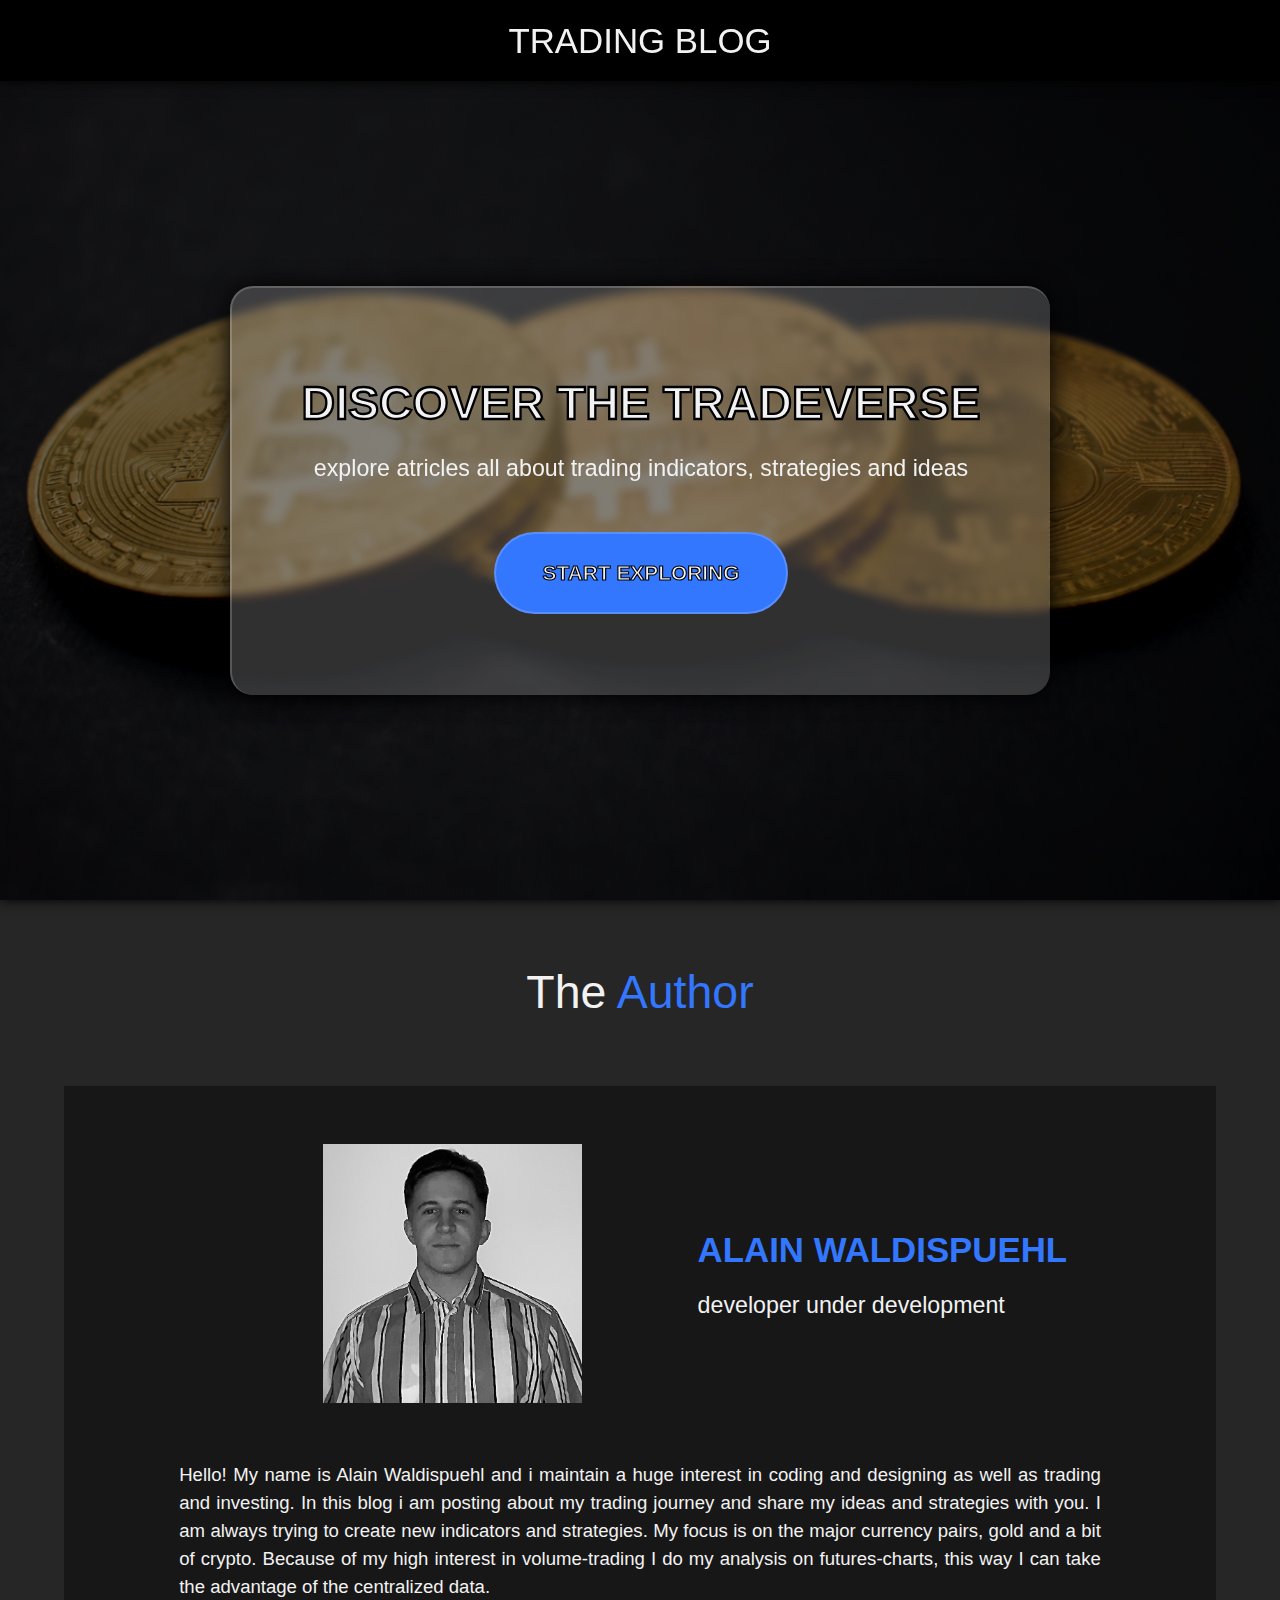
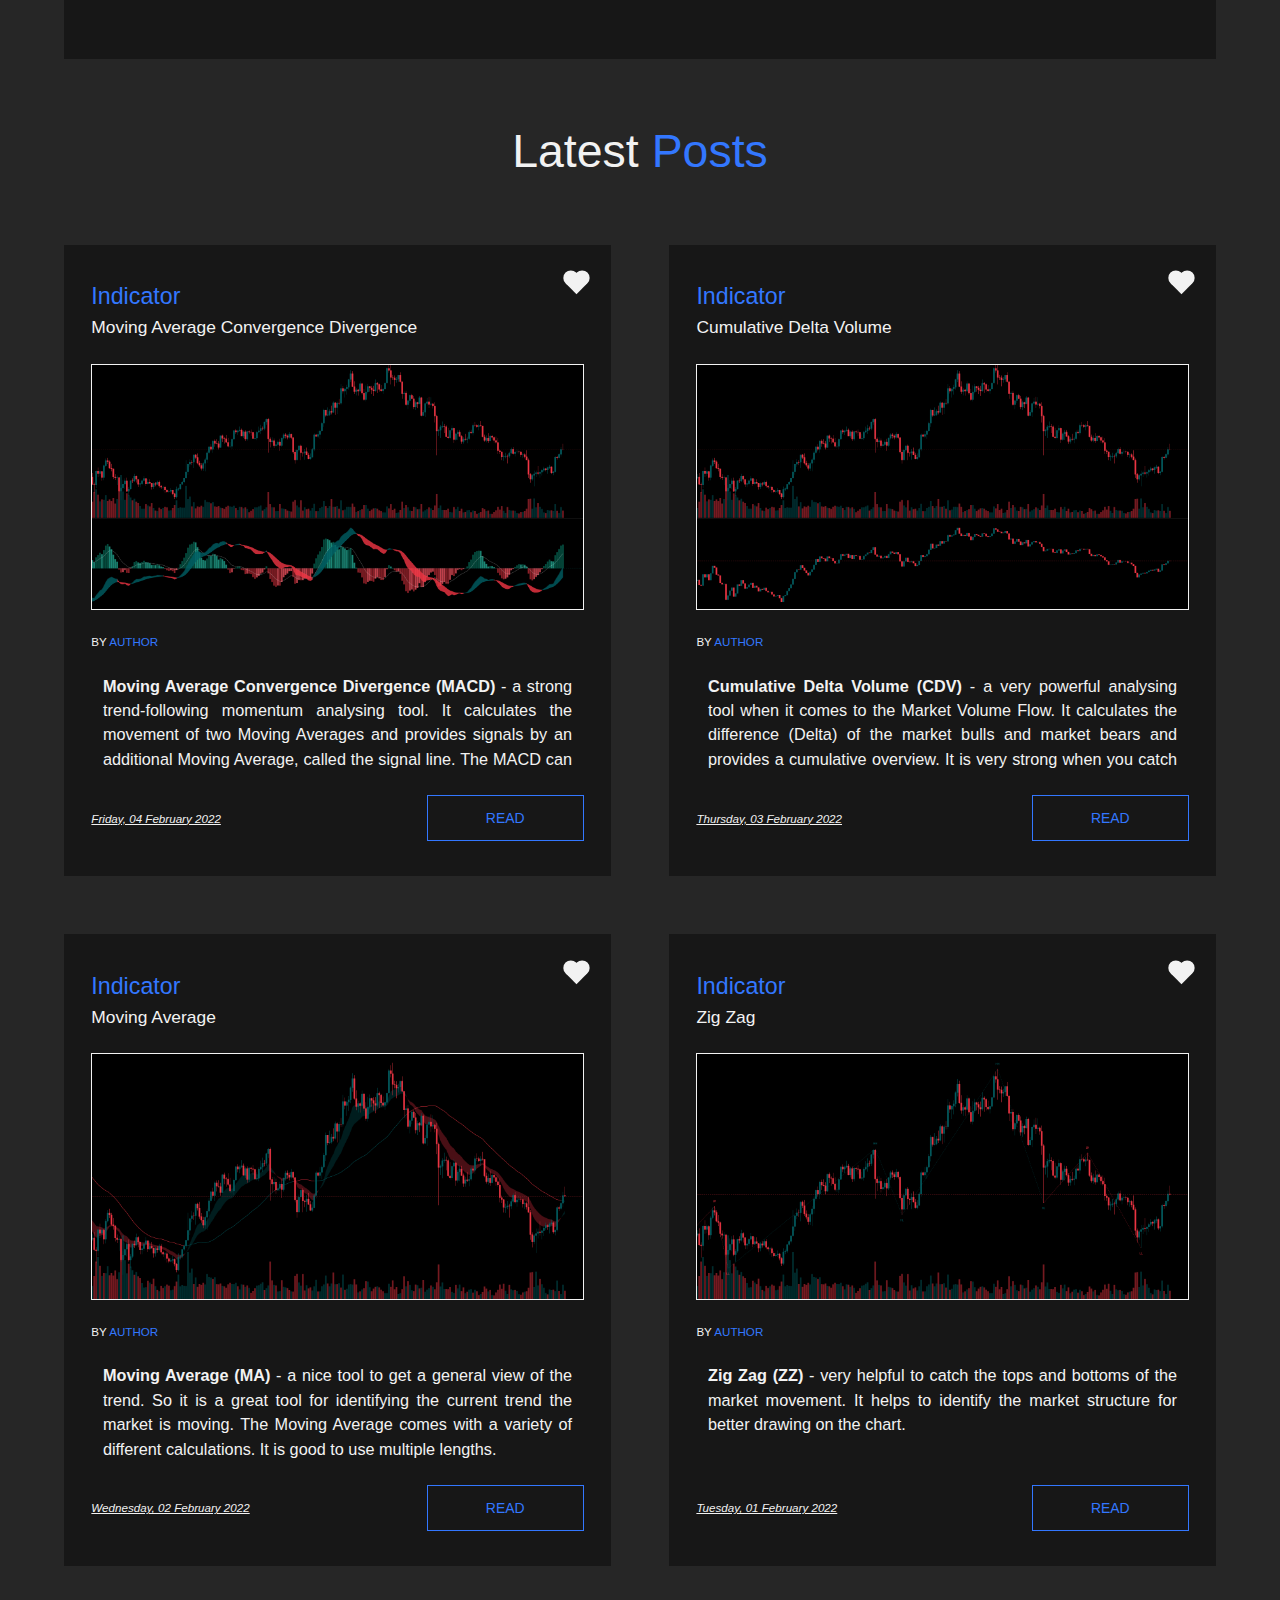
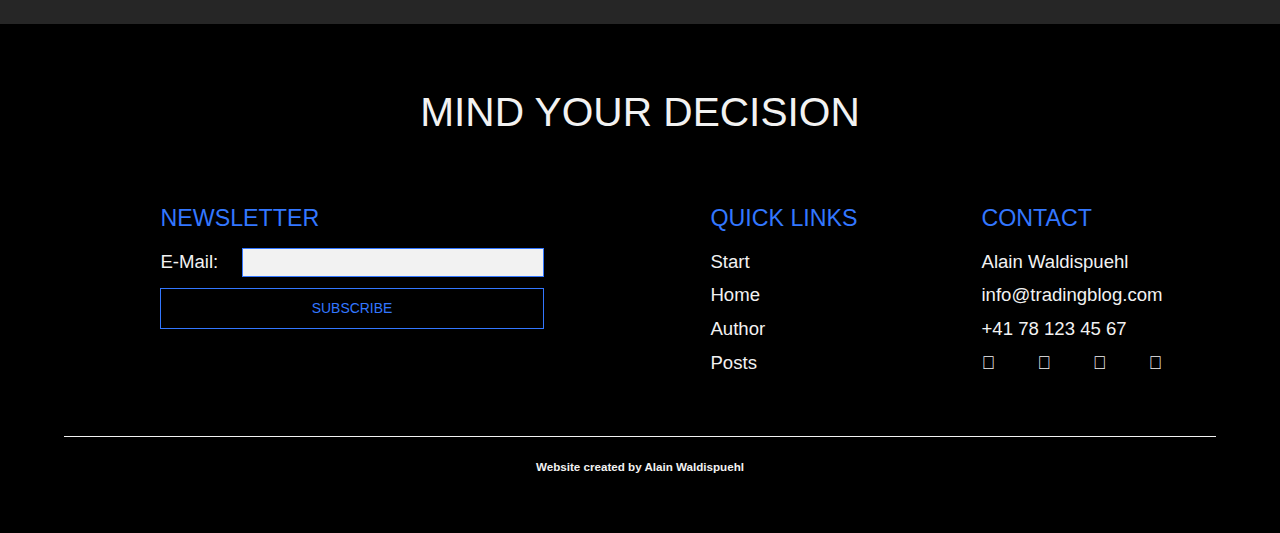
<file: index.html>
<!DOCTYPE html>

<html lang="en">

<!-- =============================================================================  head            -->

<head>

    <meta charset="UTF-8">
    <meta http-equiv="X-UA-Compatible" content="IE=edge">
    <meta name="viewport" content="width=device-width, initial-scale=1.0">

    <link rel="stylesheet" href="https://cdnjs.cloudflare.com/ajax/libs/font-awesome/6.0.0/css/all.min.css">

    <link rel="stylesheet" href="./index-css/index.css">
    <link rel="stylesheet" href="./index-css/index-mq.css">

    <title>Trading Blog | Home</title>

</head>

<!-- =============================================================================  body            -->

<body>

    <!-- =========================================================================  header          -->

    <header class="header" id="header">

        <nav class="nav">
            <h1><a href="./index.html">TRADING BLOG</a></h1>
        </nav>

    </header>

    <!-- =========================================================================  main            -->

    <main class="main" id="main">

        <!-- =====================================================================  hero-section    -->

        <section class="hero-section" id="hero-section">

            <div class="section-grid">

                <div class="card">
                    <h1>DISCOVER THE TRADEVERSE</h1>
                    <h2>explore atricles all about trading indicators, strategies and ideas</h2>
                    <a href="./index.html#author-section">START EXPLORING</a>
                </div>

            </div>

        </section>

        <!-- =====================================================================  author-section  -->

        <section class="author-section" id="author-section">

            <div class="title">
                <h1>The <span>Author</span></h1>
            </div>
            
            <div class="section-grid">

                <div class="picture-box">
                    <div class="image"><img src="./index-images/avatar.jpg" alt="Avatar"></div>
                </div>

                <div class="title-box">
                    <h1>ALAIN WALDISPUEHL</h1>
                    <h2>developer under development</h2>
                </div>

                <div class="text-box">
                    <p>Hello! My name is Alain Waldispuehl and i maintain a huge interest in coding and designing as well as trading and investing. In this blog i am posting about my trading journey and share my ideas and strategies with you. I am always trying to create new indicators and strategies. My focus is on the major currency pairs, gold and a bit of crypto. Because of my high interest in volume-trading I do my analysis on futures-charts, this way I can take the advantage of the centralized data.</p>
                </div>

            </div>

        </section>

        <!-- =====================================================================  posts-section   -->

        <section class="posts-section" id="posts-section">

            <div class="title">
                <h1>Latest <span>Posts</span></h1>
            </div>

            <div class="section-grid">

                <div class="post-grid post-4">

                    <div class="heart"></div>

                    <div class="topic-box">
                        <h1>Indicator</h1>
                        <h2>Moving Average Convergence Divergence</h2>
                    </div>

                    <div class="image-box">
                        <div class="image"><img src="./index-images/macd_thumbnail.png" alt="MACD"></div>
                    </div>

                    <div class="context-box">
                        <h3>BY <span>AUTHOR</span></h3>
                        <div class="description">
                            <p><b>Moving Average Convergence Divergence (MACD)</b> - a strong trend-following momentum analysing tool. It calculates the movement of two Moving Averages and provides signals by an additional Moving Average, called the signal line. The MACD can also be used in many different ways.</p>
                        </div>
                        <div class="footer">
                            <p><em><u>Friday, 04 February 2022</u></em></p>
                            <a href="./pages/macd/macd.html">READ</a>
                        </div>
                    </div>

                </div>

                <div class="post-grid post-3">

                    <div class="heart"></div>

                    <div class="topic-box">
                        <h1>Indicator</h1>
                        <h2>Cumulative Delta Volume</h2>
                    </div>

                    <div class="image-box">
                        <div class="image"><img src="./index-images/cdv_thumbnail.png" alt="CDV"></div>
                    </div>

                    <div class="context-box">
                        <h3>BY <span>AUTHOR</span></h3>
                        <div class="description">
                            <p><b>Cumulative Delta Volume (CDV)</b> - a very powerful analysing tool when it comes to the Market Volume Flow. It calculates the difference (Delta) of the market bulls and market bears and provides a cumulative overview. It is very strong when you catch Divergences or Absorbtions.</p>
                        </div>
                        <div class="footer">
                            <p><em><u>Thursday, 03 February 2022</u></em></p>
                            <a href="#">READ</a>
                        </div>
                    </div>

                </div>

                <div class="post-grid post-2">

                    <div class="heart"></div>

                    <div class="topic-box">
                        <h1>Indicator</h1>
                        <h2>Moving Average</h2>
                    </div>

                    <div class="image-box">
                        <div class="image"><img src="./index-images/ma_thumbnail.png" alt="MA"></div>
                    </div>

                    <div class="context-box">
                        <h3>BY <span>AUTHOR</span></h3>
                        <div class="description">
                            <p><b>Moving Average (MA)</b> - a nice tool to get a general view of the trend. So it is a great tool for identifying the current trend the market is moving. The Moving Average comes with a variety of different calculations. It is good to use multiple lengths.</p>
                        </div>
                        <div class="footer">
                            <p><em><u>Wednesday, 02 February 2022</u></em></p>
                            <a href="#">READ</a>
                        </div>
                    </div>

                </div>

                <div class="post-grid post-1">

                    <div class="heart"></div>

                    <div class="topic-box">
                        <h1>Indicator</h1>
                        <h2>Zig Zag</h2>
                    </div>

                    <div class="image-box">
                        <div class="image"><img src="./index-images/zz_thumbnail.png" alt="ZZ"></div>
                    </div>

                    <div class="context-box">
                        <h3>BY <span>AUTHOR</span></h3>
                        <div class="description">
                            <p><b>Zig Zag (ZZ)</b> - very helpful to catch the tops and bottoms of the market movement. It helps to identify the market structure for better drawing on the chart.</p>
                        </div>
                        <div class="footer">
                            <p><em><u>Tuesday, 01 February 2022</u></em></p>
                            <a href="#">READ</a>
                        </div>
                    </div>

                </div>

            </div>

        </section>

    </main>

    <!-- =========================================================================  footer          -->

    <footer class="footer" id="footer">

        <div class="footer-grid">

            <div class="quote-box">
                <h1>MIND YOUR DECISION</h1>
            </div>

            <div class="newsletter-box">
                <h1>NEWSLETTER</h1>
                <form>
                    <div class="email-box">
                        <label for="email">E-Mail:</label>
                        <input type="email" id="email" name="email" required>
                    </div>
                    <button type="submit">SUBSCRIBE</button>
                </form>
            </div>

            <div class="links-box">
                <h1>QUICK LINKS</h1>
                <nav class="links">
                    <a href="./index.html#hero-section">Start</a>
                    <a href="./index.html">Home</a>
                    <a href="./index.html#author-section">Author</a>
                    <a href="./index.html#posts-section">Posts</a>
                </nav>
            </div>

            <div class="contact-box">
                <h1>CONTACT</h1>
                <div class="contact">
                    <p>Alain Waldispuehl</p>
                    <p>info@tradingblog.com</p>
                    <p>+41 78 123 45 67</p>
                    <nav class="socials">
                        <a href="#"><i class="fa-brands fa-github"></i></a>
                        <a href="#"><i class="fa-brands fa-instagram"></i></a>
                        <a href="#"><i class="fa-brands fa-facebook"></i></a>
                        <a href="#"><i class="fa-brands fa-linkedin"></i></a>
                    </nav>
                </div>
            </div>

        </div>

        <div class="page-design">
            <p><b>Website created by Alain Waldispuehl</b></p>
        </div>

    </footer>

</body>

</html>
</file>
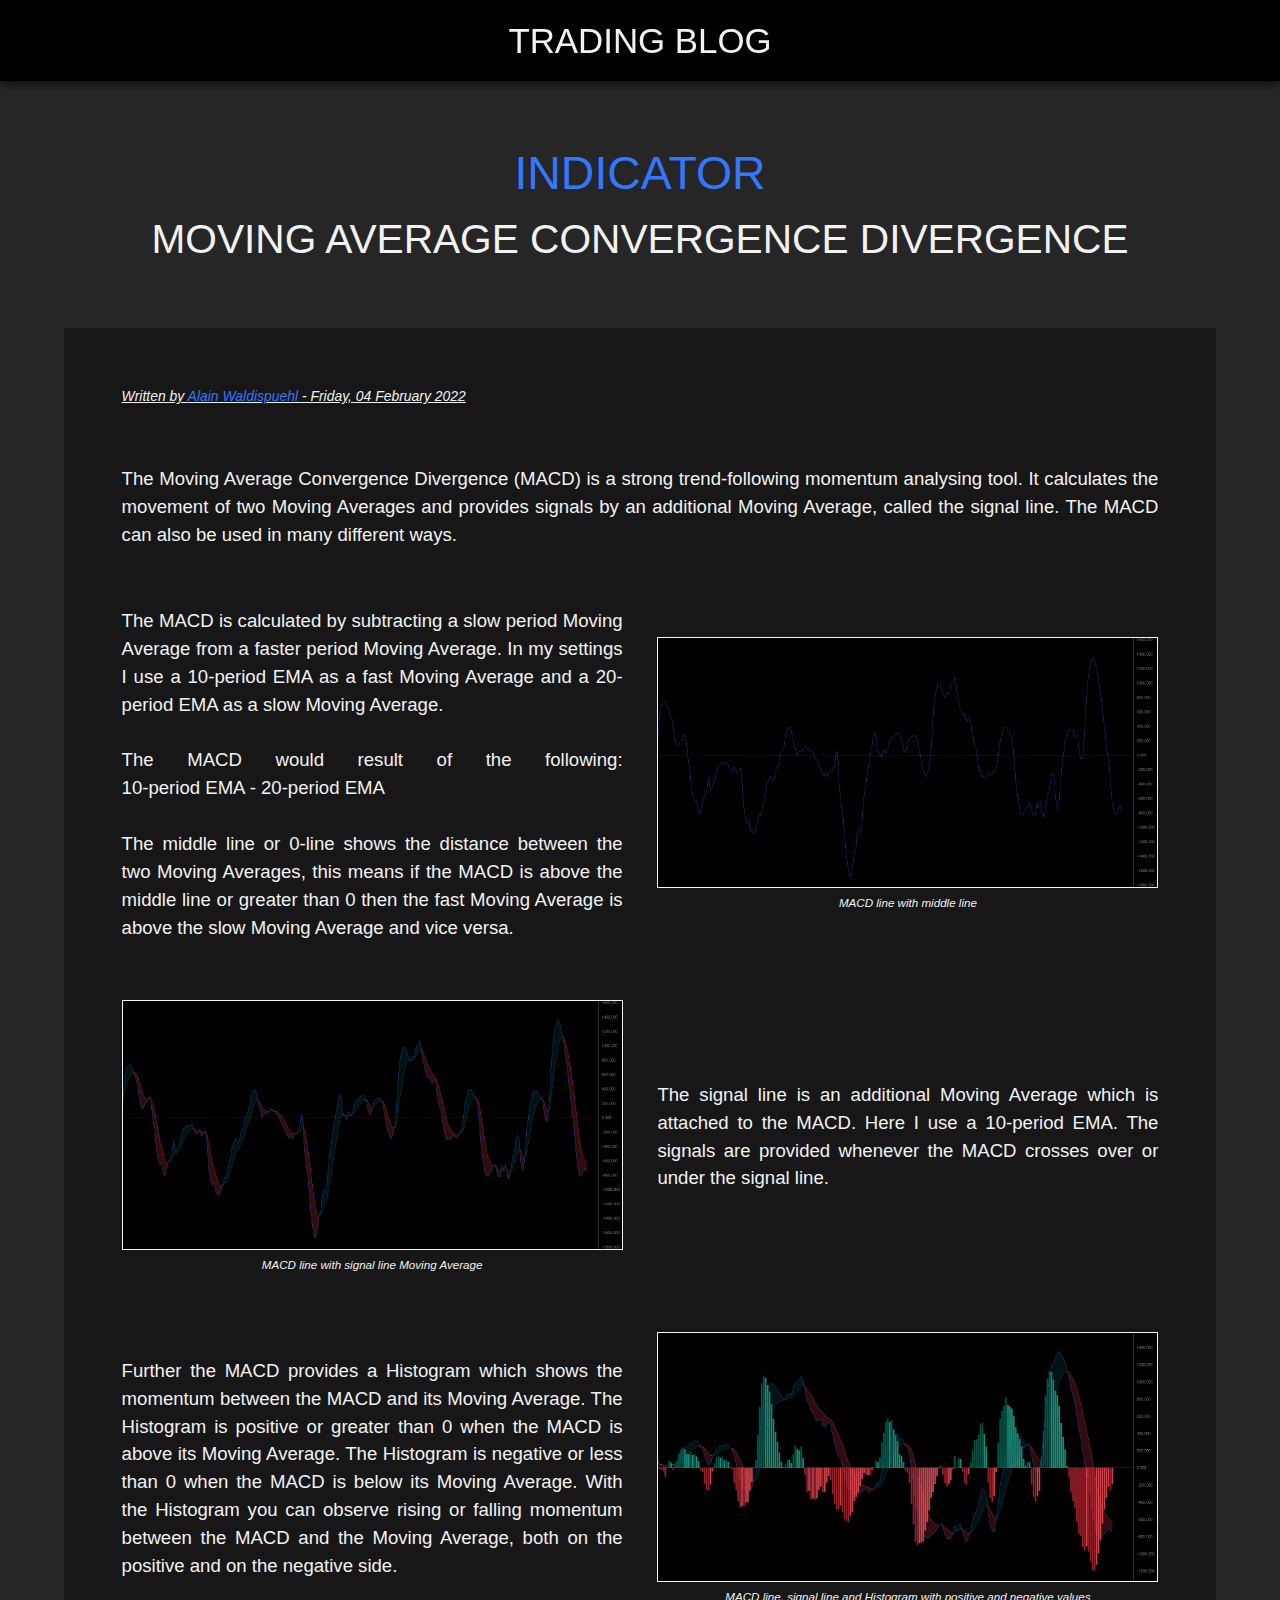
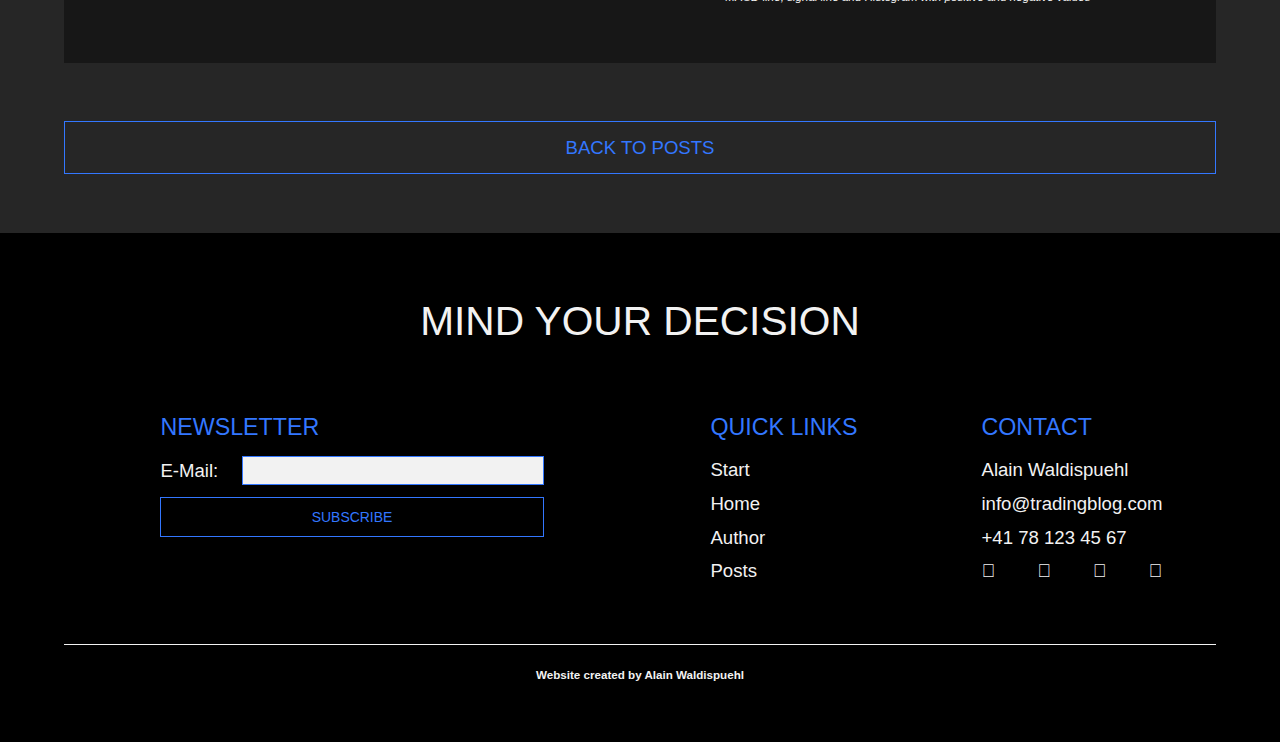
<file: pages/macd/macd.html>
<!DOCTYPE html>

<html lang="en">

<!-- =============================================================================  head            -->

<head>

    <meta charset="UTF-8">
    <meta http-equiv="X-UA-Compatible" content="IE=edge">
    <meta name="viewport" content="width=device-width, initial-scale=1.0">

    <link rel="stylesheet" href="https://cdnjs.cloudflare.com/ajax/libs/font-awesome/6.0.0/css/all.min.css">

    <link rel="stylesheet" href="../../pages/macd/macd-css/macd.css">
    <link rel="stylesheet" href="../../pages/macd/macd-css/macd-mq.css">

    <title>Trading Blog | MACD</title>

</head>

<!-- =============================================================================  body            -->

<body>

    <!-- =========================================================================  header          -->

    <header class="header" id="header">

        <nav class="nav">
            <h1><a href="../../index.html">TRADING BLOG</a></h1>
        </nav>

    </header>

    <!-- =========================================================================  main            -->

    <main class="main" id="main">

        <!-- =====================================================================  description     -->

        <section class="description-section" id="description-section">

            <div class="title">
                <h1>INDICATOR</h1>
                <h2>MOVING AVERAGE CONVERGENCE DIVERGENCE</h2>
            </div>

            <div class="section-grid">

                <div class="description-box">
                    <p class="info"><em><u>Written by <span class="name">Alain Waldispuehl</span> <span class="wt">- Friday, 04 February 2022</span></u></em></p>
                    <blockquote cite="https://www.investopedia.com/terms/m/macd.asp">The Moving Average Convergence Divergence (MACD) is a strong trend-following momentum analysing tool. It calculates the movement of two Moving Averages and provides signals by an additional Moving Average, called the signal line. The MACD can also be used in many different ways.</blockquote>
                    <div class="description-grid grid-1">
                        <div class="text-box">
                            <p>The MACD is calculated by subtracting a slow period Moving Average from a faster period Moving Average. In my settings I use a 10-period EMA as a fast Moving Average and a 20-period EMA as a slow Moving Average.<br><br>The MACD would result of the following: <span class="wt">10-period EMA - 20-period EMA</span><br><br>The middle line or 0-line shows the distance between the two Moving Averages, this means if the MACD is above the middle line or greater than 0 then the fast Moving Average is above the slow Moving Average and vice versa.</p>
                        </div>
                        <figure class="image-box">
                            <div class="image"><img src="../../pages/macd/macd-images/macd_1.png" alt="MACD"></div>
                            <figcaption><em>MACD line with middle line</em></figcaption>
                        </figure>
                    </div>
                    <div class="description-grid grid-2">
                        <div class="text-box">
                            <p>The signal line is an additional Moving Average which is attached to the MACD. Here I use a 10-period EMA. The signals are provided whenever the MACD crosses over or under the signal line.</p>
                        </div>
                        <figure class="image-box">
                            <div class="image"><img src="../../pages/macd/macd-images/macd_2.png" alt="MACD"></div>
                            <figcaption><em>MACD line with signal line Moving Average</em></figcaption>
                        </figure>
                    </div>
                    <div class="description-grid grid-3">
                        <div class="text-box">
                            <p>Further the MACD provides a Histogram which shows the momentum between the MACD and its Moving Average. The Histogram is positive or greater than 0 when the MACD is above its Moving Average. The Histogram is negative or less than 0 when the MACD is below its Moving Average. With the Histogram you can observe rising or falling momentum between the MACD and the Moving Average, both on the positive and on the negative side.</p>
                        </div>
                        <figure class="image-box">
                            <div class="image"><img src="../../pages/macd/macd-images/macd_3.png" alt="MACD"></div>
                            <figcaption><em>MACD line, signal line and Histogram with positive and negative values</em></figcaption>
                        </figure>
                    </div>
                </div>

            </div>

        </section>

        <nav class="back-link">
            <a href="../../index.html#posts-section">BACK TO POSTS</a>
        </nav>

    </main>

    <!-- =========================================================================  footer          -->

    <footer class="footer" id="footer">

        <div class="footer-grid">

            <div class="quote-box">
                <h1>MIND YOUR DECISION</h1>
            </div>

            <div class="newsletter-box">
                <h1>NEWSLETTER</h1>
                <form>
                    <div class="email-box">
                        <label for="email">E-Mail:</label>
                        <input type="email" id="email" name="email" required>
                    </div>
                    <button type="submit">SUBSCRIBE</button>
                </form>
            </div>

            <div class="links-box">
                <h1>QUICK LINKS</h1>
                <nav class="links">
                    <a href="../../pages/macd/macd.html#description-section">Start</a>
                    <a href="../../index.html">Home</a>
                    <a href="../../index.html#author-section">Author</a>
                    <a href="../../index.html#posts-section">Posts</a>
                </nav>
            </div>

            <div class="contact-box">
                <h1>CONTACT</h1>
                <div class="contact">
                    <p>Alain Waldispuehl</p>
                    <p>info@tradingblog.com</p>
                    <p>+41 78 123 45 67</p>
                    <nav class="socials">
                        <a href="#"><i class="fa-brands fa-github"></i></a>
                        <a href="#"><i class="fa-brands fa-instagram"></i></a>
                        <a href="#"><i class="fa-brands fa-facebook"></i></a>
                        <a href="#"><i class="fa-brands fa-linkedin"></i></a>
                    </nav>
                </div>
            </div>

        </div>

        <div class="page-design">
            <p><b>Website created by Alain Waldispuehl</b></p>
        </div>

    </footer>

</body>

</html>
</file>
<file: index-css/index.css>
/* =============================================================================    imports         */

@import url(../globals/global.css);

/* =============================================================================    body            */

body {
    min-height: 100vh;
    background-color: var(--color-background-1);
}

/* =============================================================================    header          */

header {
    position: fixed;
    top: 0;
    right: 0;
    left: 0;
    height: 7rem;
    background-color: var(--color-black-1);
    box-shadow: var(--box-shadow-1);
    z-index: 100;
}

header .nav {
    position: absolute;
    top: 0;
    right: 0;
    bottom: 0;
    left: 0;
    display: flex;
    flex-direction: row;
    justify-content: center;
    align-items: center;
    text-align: center;
}

header .nav > h1 {
    font-size: var(--h-size-3-0);
    font-weight: bold;
}

header .nav > h1 > a {
    color: var(--color-white-1);
}

/* =============================================================================    main            */

main ::-webkit-scrollbar {
    width: 1px;
}

main ::-webkit-scrollbar-track {
    background-color: var(--color-white-1);
}

main ::-webkit-scrollbar-thumb {
    background-color: var(--color-blue-1);
}

/* =============================================================================    hero-section    */

.hero-section .section-grid {
    min-height: 100vh;
    padding: 10rem 5% 3rem 5%;
    display: grid;
    place-items: center;
    background-color: var(--color-background-blend);
    background-image: url(../index-images/bitcoins.jpg);
    background-size: cover;
    background-position: center;
    background-blend-mode: darken;
    box-shadow: var(--box-shadow-1);
}

.hero-section .section-grid .card {
    display: flex;
    flex-direction: column;
    justify-content: center;
    align-items: center;
    text-align: center;
    row-gap: 1rem;
    padding: 7rem 6% 7rem 6%;
    background-color: var(--color-white-2);
    border-top: 0.2rem solid var(--color-white-2);
    border-left: 0.2rem solid var(--color-white-2);
    border-radius: 2rem;
    box-shadow: var(--box-shadow-2);
    backdrop-filter: blur(5px);
}

.hero-section .section-grid .card > h1 {
    color: var(--color-white-1);
    font-size: var(--h-size-4-0);
    font-weight: bold;
    -webkit-text-stroke: 0.2rem var(--color-black-1);
}

.hero-section .section-grid .card > h2 {
    color: var(--color-white-1);
    font-size: var(--h-size-2-0);
}

.hero-section .section-grid .card > a {
    color: var(--color-white-1);
    font-size: var(--t-size-1-8);
    font-weight: bold;
    -webkit-text-stroke: 0.1rem var(--color-black-1);
    background-color: var(--color-blue-1);
    border: 0.2rem solid var(--color-white-2);
    border-radius: 5rem;
    margin: 3rem 0 0 0;
    padding: 2rem 4rem 2rem 4rem;
    transition-property: box-shadow;
    transition-timing-function: linear;
    transition-duration: 0.2s;
}

.hero-section .section-grid .card > a:hover {
    box-shadow: var(--box-shadow-1);
}

/* =============================================================================    author-section  */

.author-section {
    max-width: 2000px;
    margin: 0 auto 0 auto;
    padding: 0 5% 0 5%;
}

.author-section .title {
    text-align: center;
    padding: 5rem 0 5rem 0;
}

.author-section .title > h1 {
    color: var(--color-white-1);
    font-size: var(--h-size-4-0);
}

.author-section .title > h1 > span {
    color: var(--color-blue-1);
}

.author-section .section-grid {
    display: grid;
    grid-template-columns: repeat(2, 1fr);
    grid-auto-rows: min-content;
    grid-template-areas:
        "pic pic"
        "title title"
        "text text";
    row-gap: 5rem;
    padding: 5rem 0 5rem 0;
    background-color: var(--color-background-2);
    align-items: center;
}

.author-section .section-grid .picture-box {
    grid-area: pic;
    width: 100%;
    display: flex;
    flex-direction: row;
    justify-content: center;
}

.author-section .section-grid .picture-box .image {
    position: relative;
    width: 50%;
    max-width: 30rem;
    aspect-ratio: 1 / 1;
}

.author-section .section-grid .picture-box .image > img {
    position: absolute;
    top: 0;
    left: 0;
    width: 100%;
    height: 100%;
    object-fit: cover;
    object-position: center;
}

.author-section .section-grid .title-box {
    grid-area: title;
    display: flex;
    flex-direction: column;
    text-align: center;
    row-gap: 1rem;
    padding: 0 5% 0 5%;
}

.author-section .section-grid .title-box > h1 {
    color: var(--color-blue-1);
    font-size: var(--h-size-3-0);
    font-weight: bold;
}

.author-section .section-grid .title-box > h2 {
    color: var(--color-white-1);
    font-size: var(--h-size-2-0);
}

.author-section .section-grid .text-box {
    grid-area: text;
    text-align: justify;
    padding: 0 5% 0 5%;
}

.author-section .section-grid .text-box > p {
    color: var(--color-white-1);
    font-size: var(--t-size-1-6);
}

/* =============================================================================    posts-section   */

.posts-section {
    max-width: 2000px;
    margin: 0 auto 0 auto;
    padding: 0 5% 5rem 5%;
}

.posts-section .title {
    text-align: center;
    padding: 5rem 0 5rem 0;
}

.posts-section .title > h1 {
    color: var(--color-white-1);
    font-size: var(--h-size-4-0);
}

.posts-section .title > h1 > span {
    color: var(--color-blue-1);
}

.posts-section .section-grid {
    display: grid;
    grid-template-columns: 1fr;
    grid-auto-rows: min-content;
    row-gap: 5rem;
}

.posts-section .section-grid .post-grid {
    position: relative;
    display: grid;
    grid-template-columns: 1fr;
    grid-auto-rows: min-content;
    grid-template-areas:
        "topic"
        "image"
        "context";
    row-gap: 2rem;
    padding: 3rem 5% 3rem 5%;
    background-color: var(--color-background-2);
    transition-property: box-shadow;
    transition-timing-function: linear;
    transition-duration: 0.2s;
}

.posts-section .section-grid .post-grid:hover {
    box-shadow: var(--box-shadow-2);
}

.posts-section .section-grid .post-grid .heart {
    position: absolute;
    top: 5%;
    right: 5%;
    width: 1.3rem;
    height: 1.3rem;
    background-color: var(--color-white-1);
    transform: rotate(-45deg);
    cursor: pointer;
    transition-property: background-color;
    transition-timing-function: linear;
    transition-duration: 0.2s;
}

.posts-section .section-grid .post-grid .heart::before {
    content: "";
    position: absolute;
    top: -50%;
    width: 100%;
    height: 100%;
    background-color: var(--color-white-1);
    border-radius: 50%;
    transition-property: background-color;
    transition-timing-function: linear;
    transition-duration: 0.2s;
}

.posts-section .section-grid .post-grid .heart::after {
    content: "";
    position: absolute;
    right: -50%;
    width: 100%;
    height: 100%;
    background-color: var(--color-white-1);
    border-radius: 50%;
    transition-property: background-color;
    transition-timing-function: linear;
    transition-duration: 0.2s;
}

.posts-section .section-grid .post-grid .heart:hover,
.posts-section .section-grid .post-grid .heart:hover::before,
.posts-section .section-grid .post-grid .heart:hover::after {
    background-color: var(--color-blue-1);
}

.posts-section .section-grid .post-grid .topic-box {
    grid-area: topic;
}

.posts-section .section-grid .post-grid .topic-box > h1 {
    color: var(--color-blue-1);
    font-size: var(--h-size-2-0);
}

.posts-section .section-grid .post-grid .topic-box > h2 {
    color: var(--color-white-1);
    font-size: var(--h-size-1-5);
}

.posts-section .section-grid .post-grid .image-box {
    grid-area: image;
}

.posts-section .section-grid .post-grid .image-box .image {
    position: relative;
    width: 100%;
    aspect-ratio: 2 / 1;
    border: 0.1rem solid var(--color-white-1);
}

.posts-section .section-grid .post-grid .image-box .image > img {
    position: absolute;
    top: 0;
    left: 0;
    width: 100%;
    height: 100%;
    object-fit: cover;
    object-position: center;
}

.posts-section .section-grid .post-grid .context-box {
    grid-area: context;
    text-align: justify;
}

.posts-section .section-grid .post-grid .context-box > h3 {
    color: var(--color-white-1);
    font-size: var(--h-size-1-0);
}

.posts-section .section-grid .post-grid .context-box h3 > span {
    color: var(--color-blue-1);
    font-size: var(--h-size-1-0);
}

.posts-section .section-grid .post-grid .context-box .description {
    width: 100%;
    aspect-ratio: 5 / 1;
    overflow-y: scroll;
    overscroll-behavior: contain;
    margin: 2rem 0 2rem 0;
}

.posts-section .section-grid .post-grid .context-box .description > p {
    color: var(--color-white-1);
    font-size: var(--t-size-1-4);
    padding: 0 1rem 0 1rem;
}

.posts-section .section-grid .post-grid .context-box .footer {
    display: flex;
    flex-direction: row;
    justify-content: space-between;
    align-items: center;
}

.posts-section .section-grid .post-grid .context-box .footer > p {
    color: var(--color-white-1);
    font-size: var(--t-size-1-0);
}

.posts-section .section-grid .post-grid .context-box .footer > a {
    color: var(--color-blue-1);
    font-size: var(--t-size-1-2);
    border: 0.1rem solid var(--color-blue-1);
    padding: 1rem 5rem 1rem 5rem;
    transition-property: color, background-color, border-radius;
    transition-timing-function: linear;
    transition-duration: 0.2s;
}

.posts-section .section-grid .post-grid .context-box .footer > a:hover {
    color: var(--color-white-1);
    background-color: var(--color-blue-1);
    border-radius: 5rem;
}

/* =============================================================================    footer          */

footer {
    background-color: var(--color-black-1);
    padding: 5rem 5% 5rem 5%;
}

footer .footer-grid {
    max-width: 2000px;
    margin: 0 auto 0 auto;
    display: grid;
    grid-template-columns: repeat(4, 1fr);
    grid-auto-rows: min-content;
    grid-template-areas:
        "quote quote quote quote"
        "news news news news"
        "links links links links"
        "contact contact contact contact";
    row-gap: 5rem;
    justify-items: center;
}

footer .footer-grid .quote-box {
    grid-area: quote;
    text-align: center;
}

footer .footer-grid .quote-box > h1 {
    color: var(--color-white-1);
    font-size: var(--h-size-3-5);
}

footer .footer-grid .newsletter-box {
    grid-area: news;
    display: flex;
    flex-direction: column;
    text-align: center;
    row-gap: 1rem;
}

footer .footer-grid .newsletter-box > h1 {
    color: var(--color-blue-1);
    font-size: var(--h-size-2-0);
}

footer .footer-grid .newsletter-box > form {
    display: flex;
    flex-direction: column;
    row-gap: 1rem;
}

footer .footer-grid .newsletter-box > form .email-box {
    display: flex;
    flex-direction: row;
    align-items: center;
    column-gap: 2rem;
}

footer .footer-grid .newsletter-box > form .email-box > label {
    color: var(--color-white-1);
    font-size: var(--t-size-1-6);
}

footer .footer-grid .newsletter-box > form .email-box > #email {
    width: 60vw;
    max-width: 26rem;
    height: 2.5rem;
    background-color: var(--color-white-1);
    border: 0.1rem solid var(--color-blue-1);
    padding: 0 3% 0 3%;
    color: var(--color-black-1);
    font-size: var(--t-size-1-2);
}

footer .footer-grid .newsletter-box > form > button {
    width: 100%;
    height: 3.5rem;
    color: var(--color-blue-1);
    font-size: var(--t-size-1-2);
    text-align: center;
    background-color: var(--color-black-1);
    border: 0.1rem solid var(--color-blue-1);
    cursor: pointer;
    transition-property: color, background-color, border-radius;
    transition-timing-function: linear;
    transition-duration: 0.2s;
}

footer .footer-grid .newsletter-box > form > button:hover {
    color: var(--color-white-1);
    background-color: var(--color-blue-1);
    border-radius: 5rem;
}

footer .footer-grid .links-box {
    grid-area: links;
    display: flex;
    flex-direction: column;
    text-align: center;
    row-gap: 1rem;
}

footer .footer-grid .links-box > h1 {
    color: var(--color-blue-1);
    font-size: var(--h-size-2-0);
}

footer .footer-grid .links-box .links {
    display: flex;
    flex-direction: column;
    row-gap: 0.5rem;
}

footer .footer-grid .links-box .links > a {
    color: var(--color-white-1);
    font-size: var(--t-size-1-6);
    transition-property: color;
    transition-timing-function: linear;
    transition-duration: 0.2s;
}

footer .footer-grid .links-box .links > a:hover {
    color: var(--color-blue-1);
}

footer .footer-grid .contact-box {
    grid-area: contact;
    display: flex;
    flex-direction: column;
    text-align: center;
    row-gap: 1rem;
}

footer .footer-grid .contact-box > h1 {
    color: var(--color-blue-1);
    font-size: var(--h-size-2-0);
}

footer .footer-grid .contact-box .contact {
    display: flex;
    flex-direction: column;
    row-gap: 0.5rem;
}

footer .footer-grid .contact-box .contact > p {
    color: var(--color-white-1);
    font-size: var(--t-size-1-6);
}

footer .footer-grid .contact-box .contact .socials {
    display: flex;
    flex-direction: row;
    justify-content: space-between;
    align-items: center;
}

footer .footer-grid .contact-box .contact .socials > a {
    color: var(--color-white-1);
    font-size: var(--t-size-1-6);
}

footer .page-design {
    position: relative;
    text-align: center;
    padding: 7rem 0 0 0;
}

footer .page-design::before {
    content: "";
    position: absolute;
    top: 60%;
    right: 0;
    left: 0;
    height: 0.1rem;
    background-color: var(--color-white-1);
}

footer .page-design > p {
    color: var(--color-white-1);
    font-size: var(--t-size-1-0);
}
</file>
<file: index-css/index-mq.css>
/* =============================================================================    imports         */

@import url(../globals/global.css);

/* =============================================================================    media queries   */

@media (min-width: 768px) {

    .author-section .section-grid {
        grid-template-areas:
            "pic title"
            "text text";
        column-gap: 10%;
    }

    .author-section .section-grid .picture-box {
        justify-content: flex-end;
    }

    .author-section .section-grid .title-box {
        text-align: left;
        padding: 0 5% 0 0;
    }

    .author-section .section-grid .text-box {
        padding: 0 10% 0 10%;
    }

    footer .footer-grid {
        grid-template-areas:
            "quote quote quote quote"
            "news news links contact";
    }

    footer .footer-grid .newsletter-box {
        text-align: left;
    }

    footer .footer-grid .links-box {
        text-align: left;
    }

    footer .footer-grid .contact-box {
        text-align: left;
    }

}

@media (min-width: 1024px) {

    .posts-section .section-grid {
        grid-template-columns: 1fr 1fr;
        column-gap: 5rem;
    }

}
</file>
<file: pages/macd/macd-css/macd.css>
/* =============================================================================    imports         */

@import url(../../../globals/global.css);

/* =============================================================================    body            */

body {
    min-height: 100vh;
    background-color: var(--color-background-1);
}

/* =============================================================================    header          */

header {
    position: fixed;
    top: 0;
    right: 0;
    left: 0;
    height: 7rem;
    background-color: var(--color-black-1);
    box-shadow: var(--box-shadow-1);
    z-index: 100;
}

header .nav {
    position: absolute;
    top: 0;
    right: 0;
    bottom: 0;
    left: 0;
    display: flex;
    flex-direction: row;
    justify-content: center;
    align-items: center;
    text-align: center;
}

header .nav > h1 {
    font-size: var(--h-size-3-0);
    font-weight: bold;
}

header .nav > h1 > a {
    color: var(--color-white-1);
}

/* =============================================================================    main            */

main ::-webkit-scrollbar {
    width: 1px;
}

main ::-webkit-scrollbar-track {
    background-color: var(--color-white-1);
}

main ::-webkit-scrollbar-thumb {
    background-color: var(--color-blue-1);
}

/* =============================================================================    description     */

.description-section {
    max-width: 2000px;
    margin: 0 auto 0 auto;
    padding: 7rem 5% 5rem 5%;
}

.description-section .title {
    text-align: center;
    padding: 5rem 0 5rem 0;
}

.description-section .title > h1 {
    color: var(--color-blue-1);
    font-size: var(--h-size-4-0);
    font-weight: normal;
}

.description-section .title > h2 {
    color: var(--color-white-1);
    font-size: var(--h-size-3-5);
}

.description-section .section-grid {
    padding: 5rem 5% 5rem 5%;
    background-color: var(--color-background-2);
}

.description-section .section-grid .description-box {
    display: flex;
    flex-direction: column;
    row-gap: 5rem;
    text-align: justify;
}

.description-section .section-grid .description-box .info {
    color: var(--color-white-1);
    font-size: var(--t-size-1-2);
    text-align: left;
}

.description-section .section-grid .description-box .info .name {
    color: var(--color-blue-1);
}

.description-section .section-grid .description-box .info .wt,
.description-section .section-grid .description-box p .wt {
    white-space: nowrap;
}

.description-section .section-grid .description-box p,
.description-section .section-grid .description-box blockquote {
    color: var(--color-white-1);
    font-size: var(--t-size-1-6);
}

.description-section .section-grid .description-box .description-grid {
    display: grid;
    grid-template-columns: repeat(2, 1fr);
    grid-auto-rows: min-content;
    grid-template-areas:
        "txt txt"
        "img img";
    row-gap: 3rem;
    align-items: center;
}

.description-section .section-grid .description-box .description-grid .text-box {
    grid-area: txt;
}

.description-section .section-grid .description-box .description-grid .image-box {
    grid-area: img;
    display: flex;
    flex-direction: column;
    align-items: center;
    text-align: center;
    row-gap: 0.5rem;
}

.description-section .section-grid .description-box .description-grid .image-box .image {
    position: relative;
    width: 100%;
    max-width: 60rem;
    aspect-ratio: 2 / 1;
    border: 0.1rem solid var(--color-white-1);
}

.description-section .section-grid .description-box .description-grid .image-box .image > img {
    position: absolute;
    top: 0;
    left: 0;
    width: 100%;
    height: 100%;
    object-fit: cover;
    object-position: center;
}

.description-section .section-grid .description-box .description-grid .image-box > figcaption {
    color: var(--color-white-1);
    font-size: var(--t-size-1-0);
}

.back-link {
    max-width: 2000px;
    margin: 0 auto 0 auto;
    padding: 0 5% 5rem 5%;
}

.back-link > a {
    display: flex;
    justify-content: center;
    align-items: center;
    text-align: center;
    padding: 1rem 0 1rem 0;
    color: var(--color-blue-1);
    font-size: var(--t-size-1-6);
    border: 1px solid var(--color-blue-1);
    transition-property: color, background-color, border-radius;
    transition-timing-function: linear;
    transition-duration: 0.2s;
}

.back-link > a:hover {
    color: var(--color-white-1);
    background-color: var(--color-blue-1);
    border-radius: 5rem;
}

/* =============================================================================    footer          */

footer {
    background-color: var(--color-black-1);
    padding: 5rem 5% 5rem 5%;
}

footer .footer-grid {
    max-width: 2560px;
    margin: 0 auto 0 auto;
    display: grid;
    grid-template-columns: repeat(4, 1fr);
    grid-auto-rows: min-content;
    grid-template-areas:
        "quote quote quote quote"
        "news news news news"
        "links links links links"
        "contact contact contact contact";
    row-gap: 5rem;
    justify-items: center;
}

footer .footer-grid .quote-box {
    grid-area: quote;
    text-align: center;
}

footer .footer-grid .quote-box > h1 {
    color: var(--color-white-1);
    font-size: var(--h-size-3-5);
}

footer .footer-grid .newsletter-box {
    grid-area: news;
    display: flex;
    flex-direction: column;
    text-align: center;
    row-gap: 1rem;
}

footer .footer-grid .newsletter-box > h1 {
    color: var(--color-blue-1);
    font-size: var(--h-size-2-0);
}

footer .footer-grid .newsletter-box > form {
    display: flex;
    flex-direction: column;
    row-gap: 1rem;
}

footer .footer-grid .newsletter-box > form .email-box {
    display: flex;
    flex-direction: row;
    align-items: center;
    column-gap: 2rem;
}

footer .footer-grid .newsletter-box > form .email-box > label {
    color: var(--color-white-1);
    font-size: var(--t-size-1-6);
}

footer .footer-grid .newsletter-box > form .email-box > #email {
    width: 60vw;
    max-width: 26rem;
    height: 2.5rem;
    background-color: var(--color-white-1);
    border: 0.1rem solid var(--color-blue-1);
    padding: 0 3% 0 3%;
    color: var(--color-black-1);
    font-size: var(--t-size-1-2);
}

footer .footer-grid .newsletter-box > form > button {
    width: 100%;
    height: 3.5rem;
    color: var(--color-blue-1);
    font-size: var(--t-size-1-2);
    text-align: center;
    background-color: var(--color-black-1);
    border: 0.1rem solid var(--color-blue-1);
    cursor: pointer;
    transition-property: color, background-color, border-radius;
    transition-timing-function: linear;
    transition-duration: 0.2s;
}

footer .footer-grid .newsletter-box > form > button:hover {
    color: var(--color-white-1);
    background-color: var(--color-blue-1);
    border-radius: 5rem;
}

footer .footer-grid .links-box {
    grid-area: links;
    display: flex;
    flex-direction: column;
    text-align: center;
    row-gap: 1rem;
}

footer .footer-grid .links-box > h1 {
    color: var(--color-blue-1);
    font-size: var(--h-size-2-0);
}

footer .footer-grid .links-box .links {
    display: flex;
    flex-direction: column;
    row-gap: 0.5rem;
}

footer .footer-grid .links-box .links > a {
    color: var(--color-white-1);
    font-size: var(--t-size-1-6);
    transition-property: color;
    transition-timing-function: linear;
    transition-duration: 0.2s;
}

footer .footer-grid .links-box .links > a:hover {
    color: var(--color-blue-1);
}

footer .footer-grid .contact-box {
    grid-area: contact;
    display: flex;
    flex-direction: column;
    text-align: center;
    row-gap: 1rem;
}

footer .footer-grid .contact-box > h1 {
    color: var(--color-blue-1);
    font-size: var(--h-size-2-0);
}

footer .footer-grid .contact-box .contact {
    display: flex;
    flex-direction: column;
    row-gap: 0.5rem;
}

footer .footer-grid .contact-box .contact > p {
    color: var(--color-white-1);
    font-size: var(--t-size-1-6);
}

footer .footer-grid .contact-box .contact .socials {
    display: flex;
    flex-direction: row;
    justify-content: space-between;
    align-items: center;
}

footer .footer-grid .contact-box .contact .socials > a {
    color: var(--color-white-1);
    font-size: var(--t-size-1-6);
}

footer .page-design {
    position: relative;
    text-align: center;
    padding: 7rem 0 0 0;
}

footer .page-design::before {
    content: "";
    position: absolute;
    top: 60%;
    right: 0;
    left: 0;
    height: 0.1rem;
    background-color: var(--color-white-1);
}

footer .page-design > p {
    color: var(--color-white-1);
    font-size: var(--t-size-1-0);
}
</file>
<file: pages/macd/macd-css/macd-mq.css>
/* =============================================================================    imports         */

@import url(../../../globals/global.css);

/* =============================================================================    media queries   */

@media (min-width: 768px) {

    footer .footer-grid {
        grid-template-areas:
            "quote quote quote quote"
            "news news links contact";
    }

    footer .footer-grid .newsletter-box {
        text-align: left;
    }

    footer .footer-grid .links-box {
        text-align: left;
    }

    footer .footer-grid .contact-box {
        text-align: left;
    }

}

@media (min-width: 1024px) {

    .description-section .section-grid .description-box .grid-1 {
        grid-template-areas:
            "txt img";
        column-gap: 3rem;
    }

    .description-section .section-grid .description-box .grid-2 {
        grid-template-areas:
            "img txt";
        column-gap: 3rem;
    }

    .description-section .section-grid .description-box .grid-3 {
        grid-template-areas:
            "txt img";
        column-gap: 3rem;
    }

}
</file>
